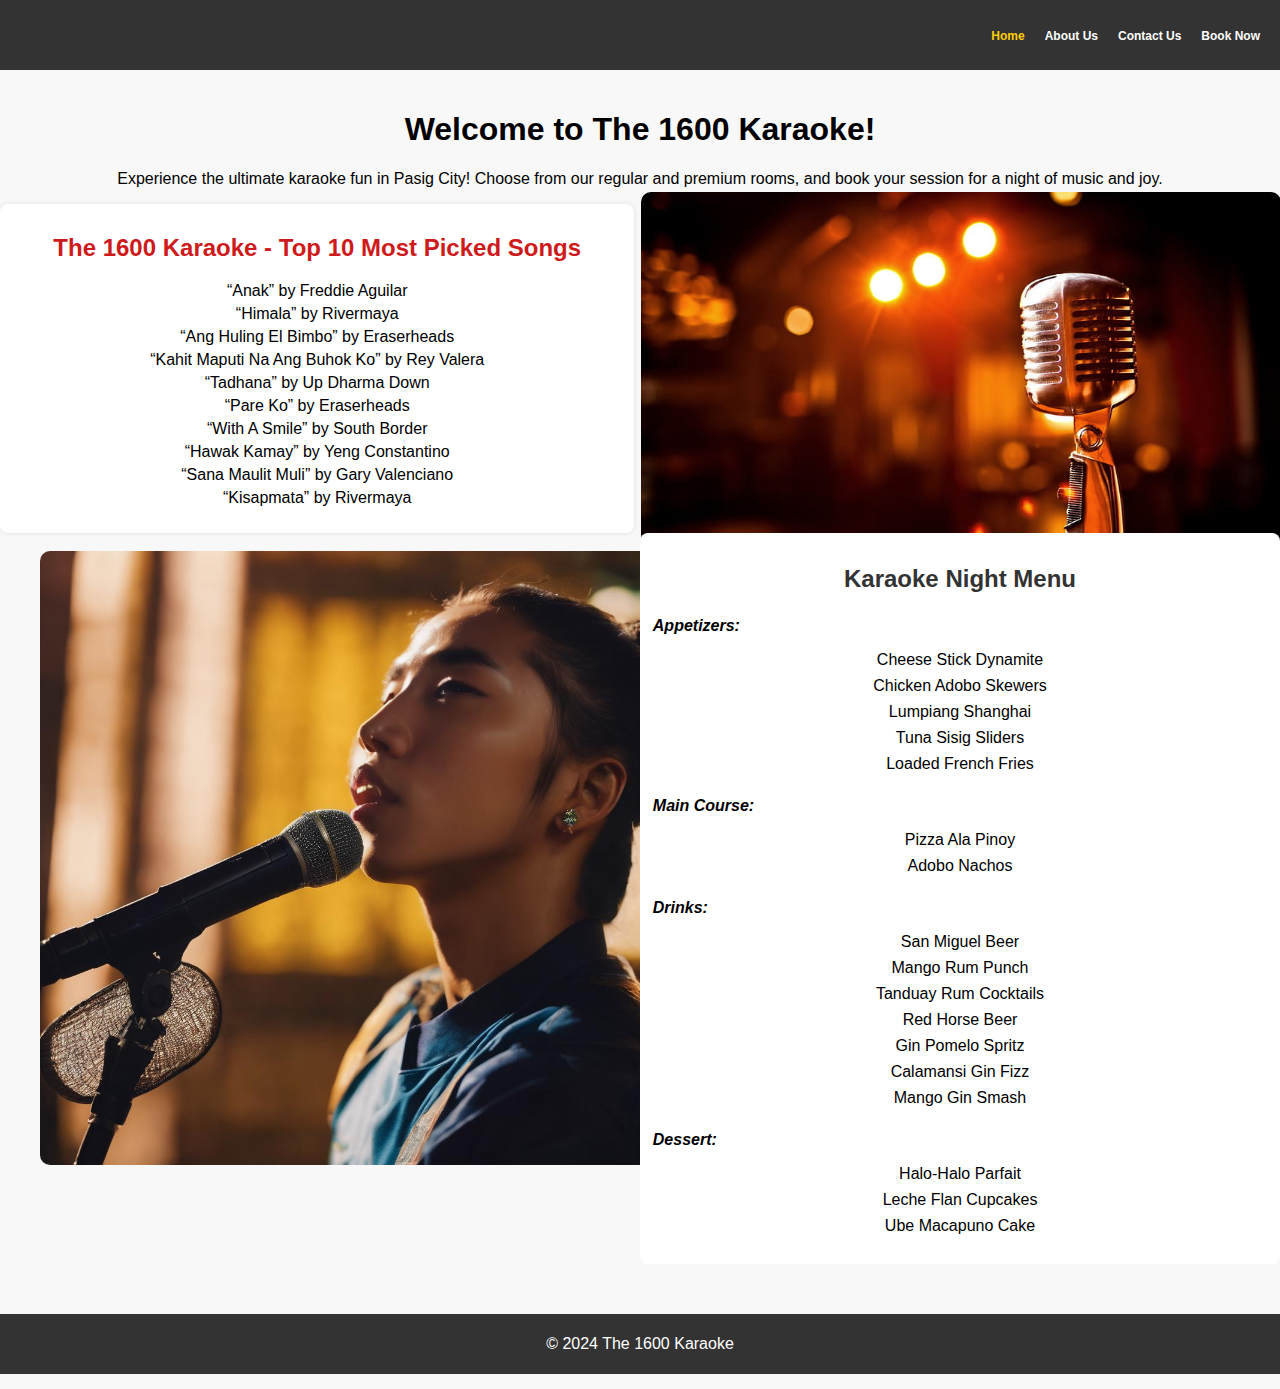
<file: awit/index.html>
<!DOCTYPE html>
<html lang="en">
<head>
  <meta charset="UTF-8">
  <meta name="viewport" content="width=device-width, initial-scale=1.0">
  <link rel="stylesheet" href="styles.css">
  <title>The 1600 Karaoke</title>
  <style>
    /* Add custom styles for layout */
    #home {
      display: inline;
      position:relative;
      height: auto;
    }

    #top-opm-songs,
    #karaoke-menu {
      width: 48%; /* Adjust the width as needed */
    }

    /* Adjust text alignment and remove bullets */
    #karaoke-menu {
      text-align: center;
      background-color: white; /* Add white background */
      padding: 0.8em; /* Add padding for better appearance */
      border-radius: 8px; /* Add border radius for rounded corners */
      float: right;
    }

    #karaoke-menu h2 {
      color: #333; /* Set text color for better visibility */
    }

    #karaoke-menu h3 {
      font-size: medium;
      text-align: left;
      margin-top: 1.5em; /* Adjust margin for section headings */
    }

    #karaoke-menu ul {
      list-style: none;
      padding: 0;
    }

    #karaoke-menu li {
      margin-bottom: 0.5em; /* Adjust spacing between items */
    }
  </style>
</head>
<body>
  <div class="wrapper">
    <header>
      <nav>
        <ul>
          <li><a href="index.html" class="active">Home</a></li>
          <li><a href="about.html">About Us</a></li>
          <li><a href="contact.html">Contact Us</a></li>
          <li><a href="book-now.html">Book Now</a></li>
        </ul>
      </nav>
    </header>
    

    
    <section id="home">
      <div class="imagecontainer">
        <img id="image1" src="pics\image3.jpg" alt="Sing">
        <img id="image2" src="pics\image1.jpg" alt="Sing">
      </div>
      
      <h1>Welcome to The 1600 Karaoke!</h1>
      <p>Experience the ultimate karaoke fun in Pasig City! Choose from our regular and premium rooms, and book your session for a night of music and joy.</p>
      <!-- Top 10 OPM Songs on the right side -->
      <div id="top-opm-songs">
        <h2 style="color: rgb(206, 26, 26);">The 1600 Karaoke - Top 10 Most Picked Songs</h2>
        <ol>
          <li>“Anak” by Freddie Aguilar</li>
          <li>“Himala” by Rivermaya</li>
          <li>“Ang Huling El Bimbo” by Eraserheads</li>
          <li>“Kahit Maputi Na Ang Buhok Ko” by Rey Valera</li>
          <li>“Tadhana” by Up Dharma Down</li>
          <li>“Pare Ko” by Eraserheads</li>
          <li>“With A Smile” by South Border</li>
          <li>“Hawak Kamay” by Yeng Constantino</li>
          <li>“Sana Maulit Muli” by Gary Valenciano</li>
          <li>“Kisapmata” by Rivermaya</li>
        </ol>
      </div>

      <!-- Karaoke Night Menu on the left side -->
      <div id="karaoke-menu">
        <h2>Karaoke Night Menu</h2>

        <h3 style="font-style: italic;">Appetizers:</h3>
        <ul>
          <li>Cheese Stick Dynamite</li>
          <li>Chicken Adobo Skewers</li>
          <li>Lumpiang Shanghai</li>
          <li>Tuna Sisig Sliders</li>
          <li>Loaded French Fries</li>
        </ul>

        <h3 style="font-style: italic;">Main Course:</h3>
        <ul>
          <li>Pizza Ala Pinoy</li>
          <li>Adobo Nachos</li>
        </ul>

        <h3 style="font-style: italic;">Drinks:</h3>
        <ul>
          <li>San Miguel Beer</li>
          <li>Mango Rum Punch</li>
          <li>Tanduay Rum Cocktails</li>
          <li>Red Horse Beer</li>
          <li>Gin Pomelo Spritz</li>
          <li>Calamansi Gin Fizz</li>
          <li>Mango Gin Smash</li>
        </ul>

        <h3 style="font-style: italic;">Dessert:</h3>
        <ul>
          <li>Halo-Halo Parfait</li>
          <li>Leche Flan Cupcakes</li>
          <li>Ube Macapuno Cake</li>
        </ul>
      </div>
    </section>

    <footer>
      <p>&copy; 2024 The 1600 Karaoke</p>
    </footer>
  </div>

  <script src="script.js"></script>
  <script>
    document.addEventListener('DOMContentLoaded', function () {
      // Get the current page URL
      var currentPage = window.location.pathname.split('/').pop();

      // Highlight the active link based on the current page
      var navLinks = document.querySelectorAll('nav a');
      navLinks.forEach(function (link) {
        var linkPage = link.getAttribute('href').split('/').pop();
        if (linkPage === currentPage) {
          link.classList.add('active');
        }
      });
    });
  </script>
</body>
</html>
</file>
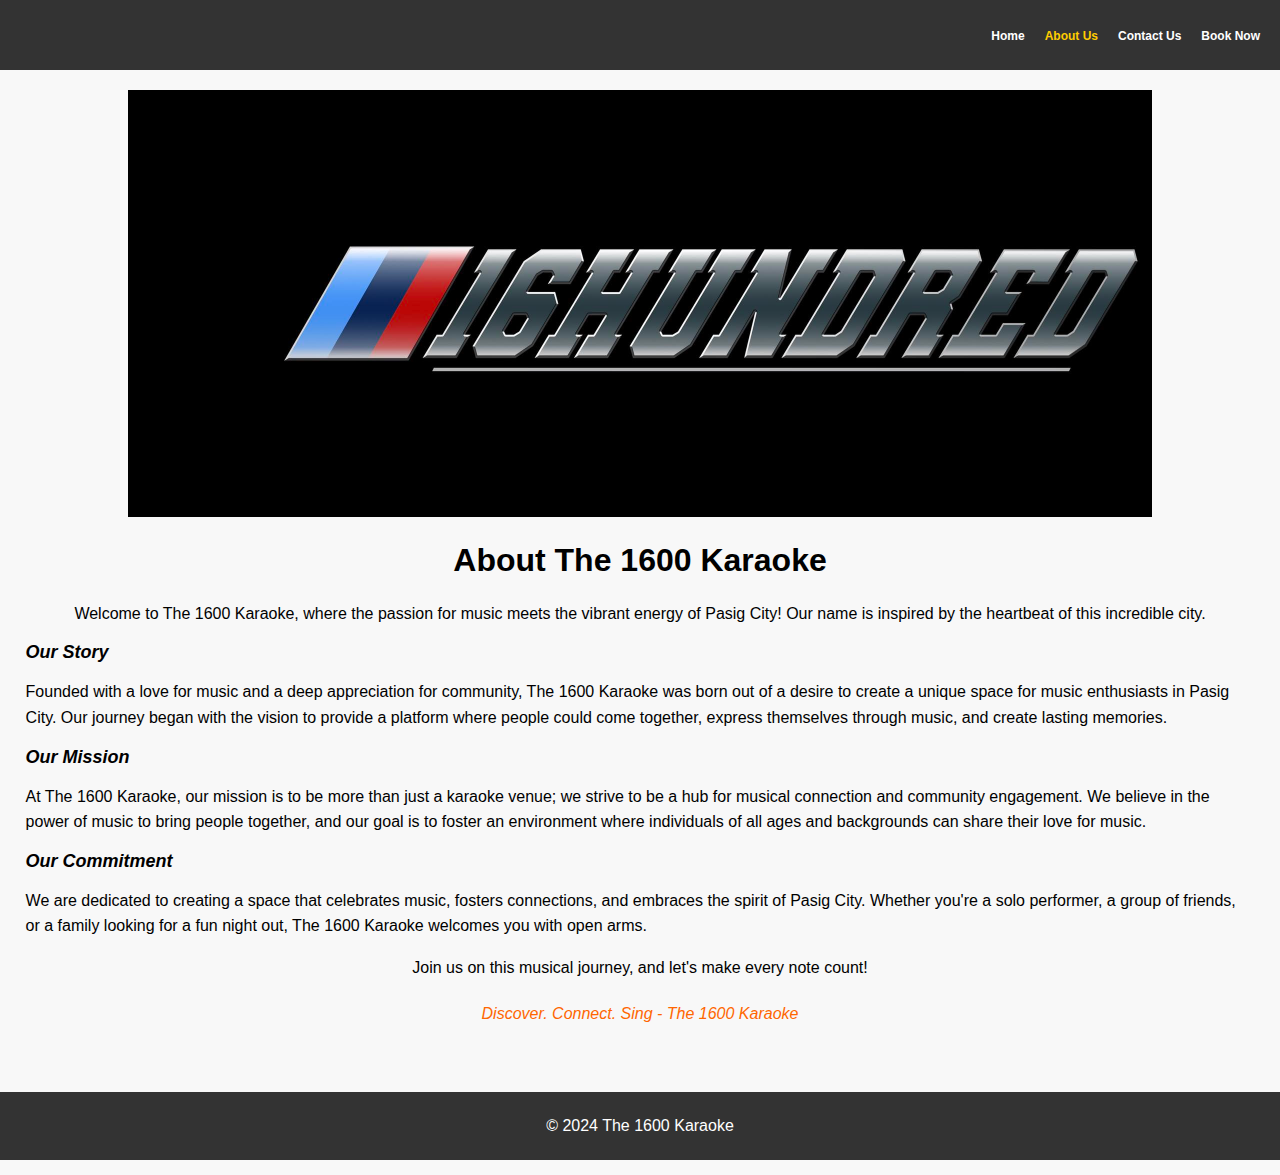
<file: awit/about.html>
<!DOCTYPE html>
<html lang="en">
<head>
  <meta charset="UTF-8">
  <meta name="viewport" content="width=device-width, initial-scale=1.0">
  <link rel="stylesheet" href="styles.css">
  <title>About The 1600 Karaoke</title>
  <style>
    h1 {
        color: #000000;
        text-align: center;
    }

    h2 {
        color: #000000;
        text-align: left;
        margin-left: 2%;
        font-style: italic;
        font-size: large;
    }

    p {
        line-height: 1.6;
        text-align: left;
        margin-left: 2%;
        margin-right: 2%;
    }

    ol {
        margin-left: 20px;
        margin-right: 2%;
    }

    em {
        display: block;
        text-align: center;
        color: #ff6600;
        margin-top: 20px;
    }
</style>
</head>
<body>
  <div class="wrapper">
    <header>
      <nav>
        <ul>
          <li><a href="index.html">Home</a></li>
          <li><a href="about.html" class="active">About Us</a></li>
          <li><a href="contact.html">Contact Us</a></li>
          <li><a href="book-now.html">Book Now</a></li>
        </ul>
      </nav>
    </header>

  <section id="about">
    <img id="image4" src="pics\image4.jpg" alt="Sing">
    <h1>About The 1600 Karaoke</h1>
    <p style="text-align: center;">Welcome to The 1600 Karaoke, where the passion for music meets the vibrant energy of Pasig City! Our name is inspired by the heartbeat of this incredible city.</p>
    <h2>Our Story</h2>
    <p>Founded with a love for music and a deep appreciation for community, The 1600 Karaoke was born out of a desire to create a unique space for music enthusiasts in Pasig City. Our journey began with the vision to provide a platform where people could come together, express themselves through music, and create lasting memories.</p>

    <h2>Our Mission</h2>
    <p>At The 1600 Karaoke, our mission is to be more than just a karaoke venue; we strive to be a hub for musical connection and community engagement. We believe in the power of music to bring people together, and our goal is to foster an environment where individuals of all ages and backgrounds can share their love for music.</p>

    <h2>Our Commitment</h2>
    <p>We are dedicated to creating a space that celebrates music, fosters connections, and embraces the spirit of Pasig City. Whether you're a solo performer, a group of friends, or a family looking for a fun night out, The 1600 Karaoke welcomes you with open arms.</p>

    <p style="text-align: center;">Join us on this musical journey, and let's make every note count!</p>

    <p><em>Discover. Connect. Sing - The 1600 Karaoke</em></p>
  </section>

  <footer>
    <p style="text-align: center;">&copy; 2024 The 1600 Karaoke</p>
  </footer>
</div>

<script src="script.js"></script>
<script>
  document.addEventListener('DOMContentLoaded', function () {
    // Get the current page URL
    var currentPage = window.location.pathname.split('/').pop();

    // Highlight the active link based on the current page
    var navLinks = document.querySelectorAll('nav a');
    navLinks.forEach(function (link) {
      var linkPage = link.getAttribute('href').split('/').pop();
      if (linkPage === currentPage) {
        link.classList.add('active');
      }
    });
  });
</script>
</body>
</html>
</file>
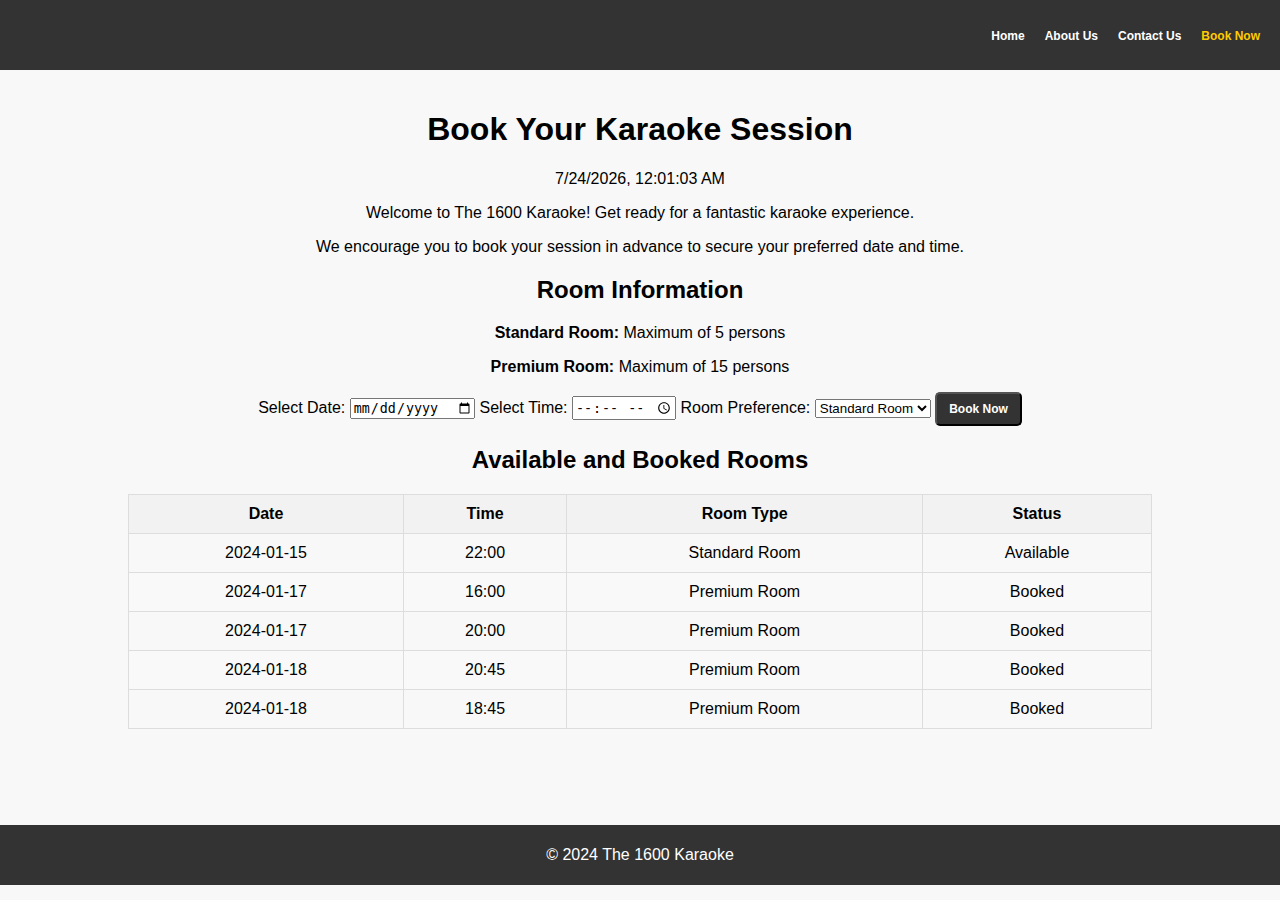
<file: awit/book-now.html>
<!DOCTYPE html>
<html lang="en">
<head>
  <meta charset="UTF-8">
  <meta name="viewport" content="width=device-width, initial-scale=1.0">
  <link rel="stylesheet" href="styles.css">
  <title>Book Your Karaoke Session</title>
</head>
<body>
  <div class="wrapper">
    <header>
      <nav>
        <ul>
          <li><a href="index.html">Home</a></li>
          <li><a href="about.html">About Us</a></li>
          <li><a href="contact.html">Contact Us</a></li>
          <li><a href="book-now.html" class="active">Book Now</a></li>
        </ul>
      </nav>
    </header>

    <section id="booking-form">
      <h1>Book Your Karaoke Session</h1>

      <!-- Display current date and time -->
      <p id="currentDateTime"></p>

      <!-- Welcome and encourage user to book -->
      <div id="welcome-text">
        <p>Welcome to The 1600 Karaoke! Get ready for a fantastic karaoke experience.</p>
        <p>We encourage you to book your session in advance to secure your preferred date and time.</p>
      </div>

      <!-- Explanation about Standard and Premium rooms -->
      <div id="room-info">
        <h2>Room Information</h2>
        <p><strong>Standard Room:</strong> Maximum of 5 persons</p>
        <p><strong>Premium Room:</strong> Maximum of 15 persons</p>
      </div>

      <form action="#" method="post" id="bookingForm" onsubmit="return confirmBooking()">
        <label for="date">Select Date:</label>
        <input type="date" id="date" name="date" required min="" />
      
        <label for="time">Select Time:</label>
        <input type="time" id="time" name="time" required min="16:00" max="02:00">
      
        <label for="room">Room Preference:</label>
        <select id="room" name="room">
          <option value="Standard Room">Standard Room</option>
          <option value="Premium Room">Premium Room</option>
          <!-- Add more room options if needed -->
        </select>

        <button type="submit" class="book-now-button">Book Now</button>
      </form>

      <!-- Table to display available and booked rooms -->
      <h2>Available and Booked Rooms</h2>
      <table id="booking-table">
        <thead>
          <tr>
            <th>Date</th>
            <th>Time</th>
            <th>Room Type</th>
            <th>Status</th>
          </tr>
        </thead>
        <tbody>
        </thead>
        <tbody>
          <tr>
            <td>2024-01-15</td>
            <td>22:00</td>
            <td>Standard Room</td>
            <td>Available</td>
          </tr>
          <tr>
            <td>2024-01-17</td>
            <td>16:00</td>
            <td>Premium Room</td>
            <td>Booked</td>
          </tr>
          <tr>
            <td>2024-01-17</td>
            <td>20:00</td>
            <td>Premium Room</td>
            <td>Booked</td>
          </tr>
          <tr>
            <td>2024-01-18</td>
            <td>20:45</td>
            <td>Premium Room</td>
            <td>Booked</td>
          </tr>
          <tr>
            <td>2024-01-18</td>
            <td>18:45</td>
            <td>Premium Room</td>
            <td>Booked</td>
          </tr>
          <!-- Add more rows as needed for additional data -->
        </tbody>
        </tbody>
      </table>
    </section>

    <footer>
      <p>&copy; 2024 The 1600 Karaoke</p>
    </footer>
  </div>

  <script src="script.js"></script>
  <script>
    document.addEventListener('DOMContentLoaded', function () {
      // Get the current page URL
      var currentPage = window.location.pathname.split('/').pop();
  
      // Highlight the active link based on the current page
      var navLinks = document.querySelectorAll('nav a');
      navLinks.forEach(function (link) {
        var linkPage = link.getAttribute('href').split('/').pop();
        if (linkPage === currentPage) {
          link.classList.add('active');
        }
      });
    });
  </script>
  
</body>
</html>
</file>
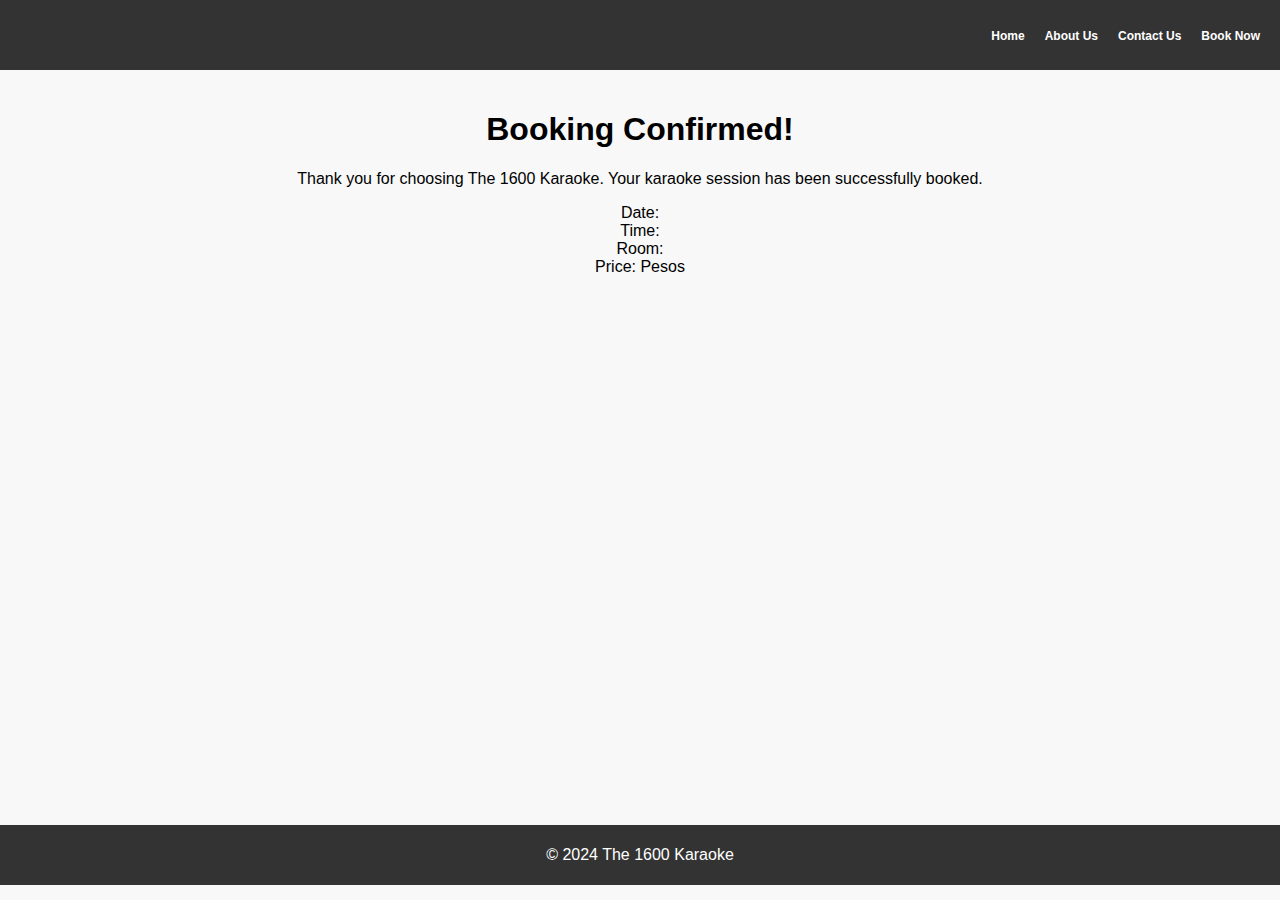
<file: awit/confirmation.html>
<!-- confirmation.html -->

<!DOCTYPE html>
<html lang="en">
<head>
  <meta charset="UTF-8">
  <meta name="viewport" content="width=device-width, initial-scale=1.0">
  <link rel="stylesheet" href="styles.css">
  <title>Booking Confirmation</title>
</head>
<body>
  <div class="wrapper">
    <header>
      <nav>
        <ul>
          <li><a href="index.html">Home</a></li>
          <li><a href="about.html">About Us</a></li>
          <li><a href="contact.html">Contact Us</a></li>
          <li><a href="book-now.html">Book Now</a></li>
        </ul>
      </nav>
    </header>

    <section id="confirmation-message">
      <h1>Booking Confirmed!</h1>
      <p>Thank you for choosing The 1600 Karaoke. Your karaoke session has been successfully booked.</p>

      <!-- Display booking details in text form with HTML line breaks -->
      <p>
        Date: <span id="confirmationDate"></span><br>
        Time: <span id="confirmationTime"></span><br>
        Room: <span id="confirmationRoom"></span><br>
        Price: <span id="confirmationPrice"></span> Pesos
      </p>

      <!-- You can add more information or details here -->
    </section>

    <footer>
      <p>&copy; 2024 The 1600 Karaoke</p>
    </footer>
  </div>

  <script src="script.js"></script>
  <script>
    document.addEventListener('DOMContentLoaded', function () {
      // Get the current page URL
      var currentPage = window.location.pathname.split('/').pop();

      // Highlight the active link based on the current page
      var navLinks = document.querySelectorAll('nav a');
      navLinks.forEach(function (link) {
        var linkPage = link.getAttribute('href').split('/').pop();
        if (linkPage === currentPage) {
          link.classList.add('active');
        }
      });

      // Get the booking details from the query parameters
      var urlParams = new URLSearchParams(window.location.search);
      var selectedDate = urlParams.get('date');
      var selectedTime = urlParams.get('time');
      var selectedRoom = urlParams.get('room');
      var roomPrice = urlParams.get('price');

      // Display the booking details on the confirmation page
      document.getElementById('confirmationDate').innerText = selectedDate;
      document.getElementById('confirmationTime').innerText = selectedTime;
      document.getElementById('confirmationRoom').innerText = selectedRoom;
      document.getElementById('confirmationPrice').innerText = roomPrice;
    });
  </script>
</body>
</html>
</file>
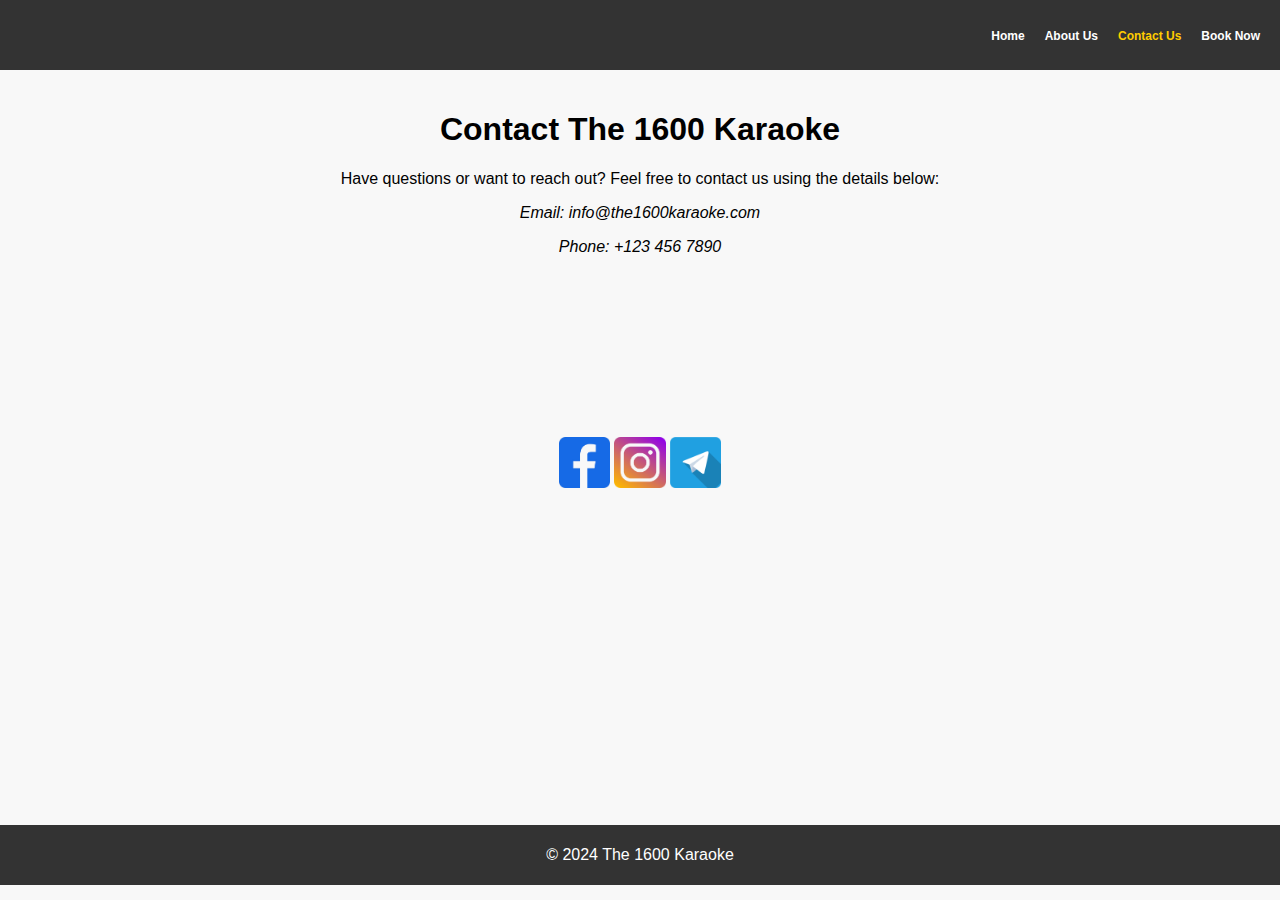
<file: awit/contact.html>
<!DOCTYPE html>
<html lang="en">
<head>
  <meta charset="UTF-8">
  <meta name="viewport" content="width=device-width, initial-scale=1.0">
  <link rel="stylesheet" href="styles.css">
  <title>Contact The 1600 Karaoke</title>
</head>
<body>
  <div class="wrapper">
    <header>
      <nav>
        <ul>
          <li><a href="index.html">Home</a></li>
          <li><a href="about.html">About Us</a></li>
          <li><a href="contact.html" class="active">Contact Us</a></li>
          <li><a href="book-now.html">Book Now</a></li>
        </ul>
      </nav>
    </header>

  <section id="contact">
    <h1>Contact The 1600 Karaoke</h1>
    <p>Have questions or want to reach out? Feel free to contact us using the details below:</p>
    <address>
      <p>Email: info@the1600karaoke.com</p>
      <p>Phone: +123 456 7890</p>
    </address>
  </section>
  <div class="social-media">
    <img src="pics\fb.png" alt="Facebook"></a>
    <img src="pics\ig.png" alt="Instagram"></a>
    <img src="pics\tg.png" alt="Telegram"></a>
  </div>
</section>

  <footer>
    <p>&copy; 2024 The 1600 Karaoke</p>
  </footer>
</div>

<script src="script.js"></script>
<script>
  document.addEventListener('DOMContentLoaded', function () {
    // Get the current page URL
    var currentPage = window.location.pathname.split('/').pop();

    // Highlight the active link based on the current page
    var navLinks = document.querySelectorAll('nav a');
    navLinks.forEach(function (link) {
      var linkPage = link.getAttribute('href').split('/').pop();
      if (linkPage === currentPage) {
        link.classList.add('active');
      }
    });
  });
</script>
</body>
</html>
</file>
<file: awit/styles.css>
body {
  font-family: 'Arial', sans-serif;
  margin: 0;
  padding: 0;
  background-color: #f8f8f8;
}

.wrapper {
  display: flex;
  flex-direction: column;
  min-height: 100vh;
}

header {
  background-color: #333;
  color: #fff;
  padding: 10px;
  position: fixed;
  top: 0;
  width: 100%;
  z-index: 1000;
}

nav ul {
  list-style: none;
  display: flex;
  margin-right: 20px;
  justify-content: flex-end;
}

nav a {
  text-decoration: none;
  color: #fff;
  margin: 0 10px;
  font-weight: bold;
  font-size: 12px;
  transition: color 0.3s ease;
}

nav a:hover {
  color: #ffcc00;
}

section {
  text-align: center;
  
  padding: 50px 0; /* Adjusted padding */
  margin-top: 40px; /* Added margin to bring down the content */
}

#top-opm-songs {
  background-color: #fff;
  flex: 1;
  padding: 10px;
  border-radius: 8px;
  box-shadow: 0 0 5px rgba(0, 0, 0, 0.1);
}

#top-opm-songs h2 {
  color: #333;
}

#top-opm-songs ol {
  list-style: none;
  padding: 0;
}

#top-opm-songs li {
  margin-bottom: 5px;
}

.book-now-button {
  display: inline-block;
  padding: 8px 12px;
  background-color: #333;
  color: #fff;
  text-decoration: none;
  font-weight: bold;
  font-size: 12px;
  border-radius: 5px;
  transition: background-color 0.3s ease;
}

.book-now-button:hover {
  background-color: #555;
}

footer {
  background-color: #333;
  color: #fff;
  text-align: center;
  padding: 5px;
  margin-top: auto;
}

/* Remove margin-top from the body to remove space above the header */
body {
  margin-top: 0;
}

/* Add a margin-bottom to the footer to create space for the fixed header */
footer {
  margin-bottom: 15px;
}
section#booking-form {
  text-align: center;
}

table {
  width: 80%;
  margin: 20px auto; /* Center the table */
  border-collapse: collapse;
}

th, td {
  border: 1px solid #dddddd;
  text-align: center;
  padding: 10px;
}

th {
  background-color: #f2f2f2;
}

tbody tr:nth-child(even) {
  background-color: #f9f9f9;
}

/* Add this style to your CSS */
nav a.active {
  color: #ffcc00; /* Change to your desired active link color */
}
.imagecontainer{
  flex: 1;
}
#image1 {
  position: absolute;
  margin-top: 8%;
  margin-left: 1px; /* Adjust margin as needed */
  
  width: 50%;
  border-radius: 10px;
  z-index:-2;
  
}
@media screen and (max-width: 1000px) {
  #image1 {
    display: none;
  }
  #image2{
    display: none;
  }
}

#image2 {
  position: absolute;
  margin-top: 36%;
  margin-left: -600px; /* Adjust margin as needed */
  width: 48%;
  border-radius: 10px;
  z-index:-1;
}

#image4 {
  width: 80%;
}

.social-media {
  text-align: center; /* Center the content horizontally */
  padding: 9% 0;
}

.social-media img {
  max-width: 4%; /* Ensure the image does not exceed its container */
  height: auto;
}
</file>
